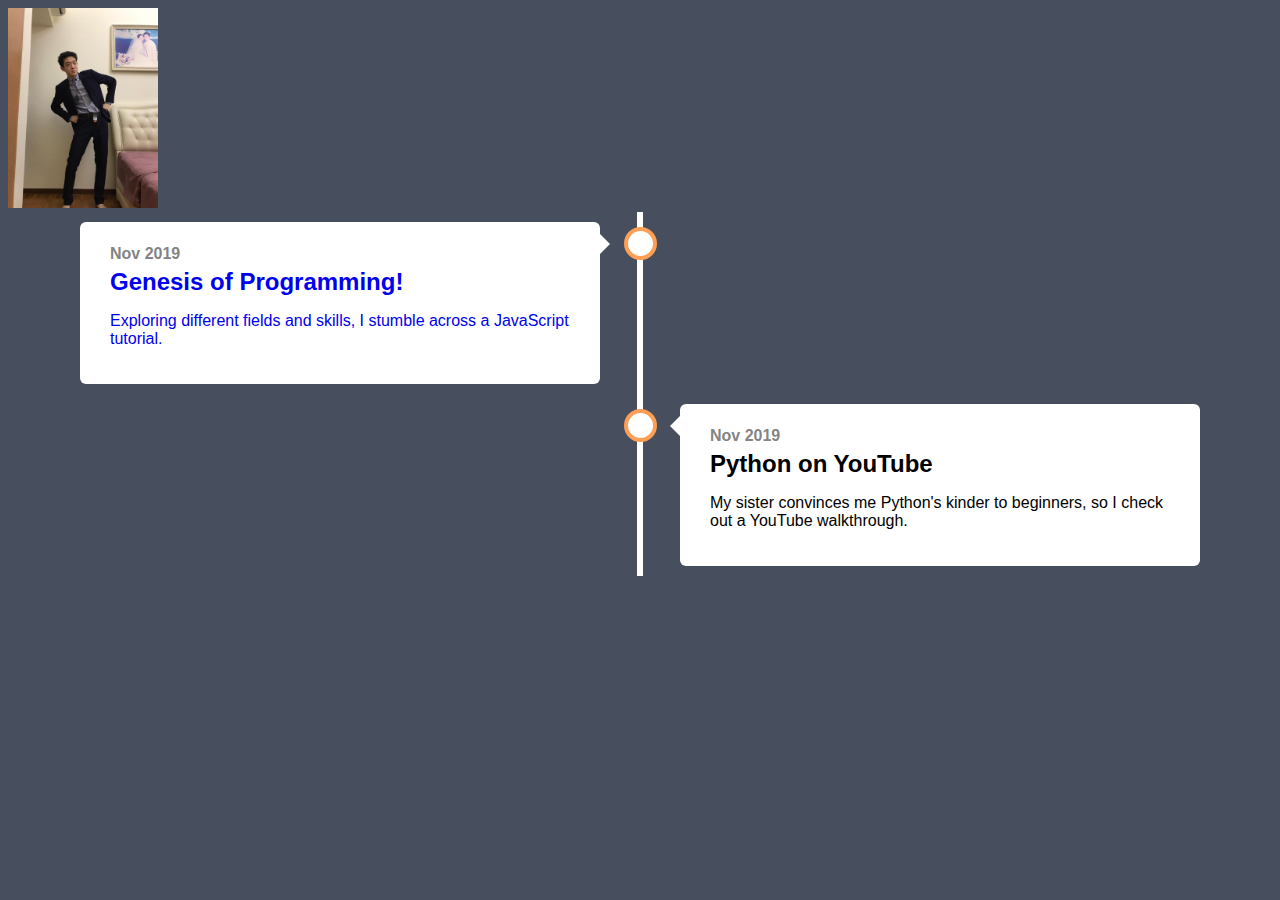
<file: index.html>
<!DOCTYPE html>
<html>
    <head>
        <title>Ruiheng's Journey</title>
        <link href='./resources/css/style.css' type='text/css' rel="stylesheet"/>  
    </head>

    <body>
      <div class="about-me">
          <img id='pic-of-me' src='./resources/images/prompic.jpeg'>
      </div>
      <div class="timeline">
        <a href="./resources/nov19-1.html">
          <div class="container left">
            <div class="content">
              <h4 class='entry-date'>Nov 2019</h4>
                <h2 class='entry-title'>Genesis of Programming!</h2>
              <p>Exploring different fields and skills, I stumble across a JavaScript tutorial.</p>
            </div>
          </div>
        </a>
          <div class="container right">
            <div class="content">
              <h4 class='entry-date'>Nov 2019</h4>
                <h2 class='entry-title'>Python on YouTube</h2>
              <p>My sister convinces me Python's kinder to beginners, so I check out a YouTube walkthrough.</p>
            </div>
          </div>
          
          
      </div>
    </body>
</html>
</file>
<file: resources/css/style.css>
* {
    box-sizing: border-box;
  }
  
  /* Set a background color */
  body {
    background-color: #474e5d;
    font-family: Verdana, Tahoma, sans-serif;
  }
  
  /* My profile pic dimensions, position */
  #pic-of-me {
      height: 200px;
  }

  /* The actual timeline (the vertical ruler) */
  .timeline {
    position: relative;
    max-width: 1200px;
    margin: 0 auto;
  }
  
  /* The actual timeline (the vertical ruler) */
  .timeline::after {
    content: '';
    position: absolute;
    width: 6px;
    background-color: white;
    top: 0;
    bottom: 0;
    left: 50%;
    margin-left: -3px;
  }
  
  /* Container around content */
  .container {
    padding: 10px 40px;
    position: relative;
    background-color: inherit;
    width: 50%;
  }
  
  /* The circles on the timeline */
  .container::after {
    content: '';
    position: absolute;
    width: 25px;
    height: 25px;
    right: -17px;
    background-color: white;
    border: 4px solid #FF9F55;
    top: 15px;
    border-radius: 50%;
    z-index: 1;
  }
  
  /* Place the container to the left */
  .left {
    left: 0;
  }
  
  /* Place the container to the right */
  .right {
    left: 50%;
  }
  
  /* Add arrows to the left container (pointing right) */
  .left::before {
    content: " ";
    height: 0;
    position: absolute;
    top: 22px;
    width: 0;
    z-index: 1;
    right: 30px;
    border: medium solid white;
    border-width: 10px 0 10px 10px;
    border-color: transparent transparent transparent white;
  }
  
  /* Add arrows to the right container (pointing left) */
  .right::before {
    content: " ";
    height: 0;
    position: absolute;
    top: 22px;
    width: 0;
    z-index: 1;
    left: 30px;
    border: medium solid white;
    border-width: 10px 10px 10px 0;
    border-color: transparent white transparent transparent;
  }
  
  /* Fix the circle for containers on the right side */
  .right::after {
    left: -16px;
  }
  
  /* The actual content */
  .content {
    padding: 20px 30px;
    background-color: white;
    position: relative;
    border-radius: 6px;
  }

  /* remove underline caused by default anchor element */
  .timeline a {
    text-decoration: none;
  }

  /* date in title of entries */
  .entry-date {
      margin-block-start: 0.2em;
      margin-block-end: 0.2em;
      color: #4d4d4db6
  }
  
  /* actual title of entries */
  .entry-title {
      margin-block-start: 0.2em;
      margin-block-end: 0.2em;
  }


  /* Media queries - Responsive timeline on screens less than 600px wide */
  @media screen and (max-width: 600px) {
  /* Place the timelime to the left */
    .timeline::after {
      left: 31px;
    }
  
  /* Full-width containers */
    .container {
      width: 100%;
      padding-left: 70px;
      padding-right: 25px;
    }
  
  /* Make sure that all arrows are pointing leftwards */
    .container::before {
      left: 60px;
      border: medium solid white;
      border-width: 10px 10px 10px 0;
      border-color: transparent white transparent transparent;
    }
  
  /* Make sure all circles are at the same spot */
    .left::after, .right::after {
      left: 15px;
    }
  
  /* Make all right containers behave like the left ones */
    .right {
      left: 0%;
    }
  }
</file>
